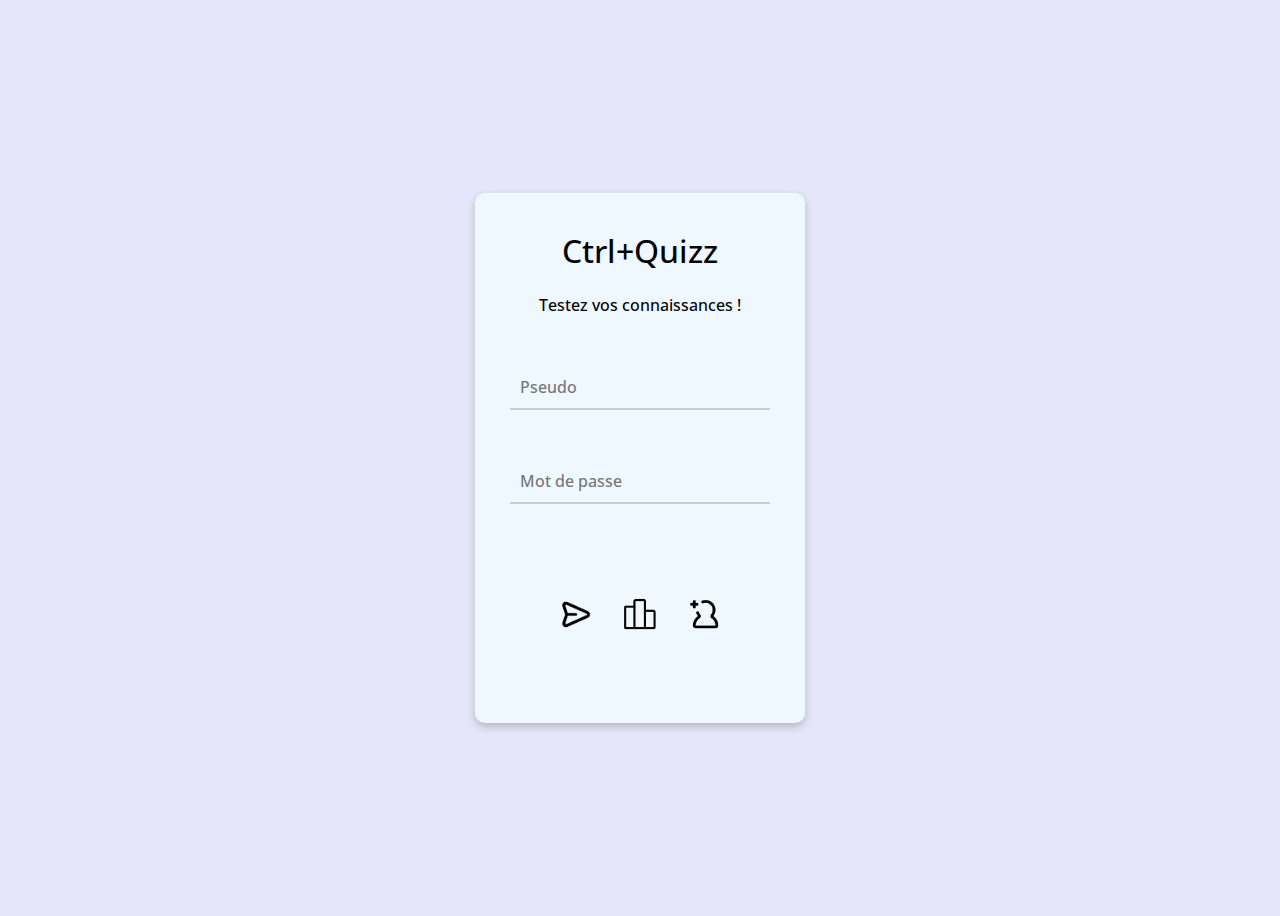
<file: index.html>
<!DOCTYPE html>
<html lang="en">
<head>
    <meta charset="UTF-8">
    <meta name="viewport">
    <title>Ctrl+Quizz</title>
    <link rel="stylesheet" href="style.css">
    <script src="script.js"></script>
    <link rel="preconnect" href="https://fonts.googleapis.com">
    <link rel="preconnect" href="https://fonts.gstatic.com" crossorigin>
    <link href="https://fonts.googleapis.com/css2?family=Open+Sans:ital,wght@0,300..800;1,300..800&display=swap" rel="stylesheet">
    <link rel="icon" href="images/icone.jpg">
</head>
<body>
    <div class="card">
        <h1>Ctrl+Quizz</h1>
        <p>Testez vos connaissances !</p>
        <form action="auth.php" method="post">
            <div class="input-container">
                <input placeholder="Pseudo" name="pseudo" id="Pseudo" class="input-fichier" type="text" required>
                <label for="Pseudo" class="input-label">Pseudo</label>
                <span class="input-aesthetic"></span>
            </div>
            <div class="input-container">
                <input placeholder="Mot de passe" name="mdp" id="mdp" class="input-fichier" type="password" required>
                <label for="mdp" class="input-label">Mot de passe</label>
                <span class="input-aesthetic"></span>
            </div>
            <button type="submit" name="action" value="login" id="btn" class="btn">             
                <img src="images/send.png" alt="send" width="40px" height="40px">
            </button>
            <button type="button" name="action" value="podium" id="btn2" class="btn">
                <a href="classement/classement.php"> 
                <img src="images/podium.png" alt="podium" width="40px" height="40px">
                </a>
            </button>
            <button type="submit" name="action" value="register" id="btn2" class="btn">             
                <img src="images/Add User.png" alt="adduser" width="40px" height="40px">
            </button>
        </form>
    <script src="script.js"></script>
    </div>
</body>
</html>
</file>
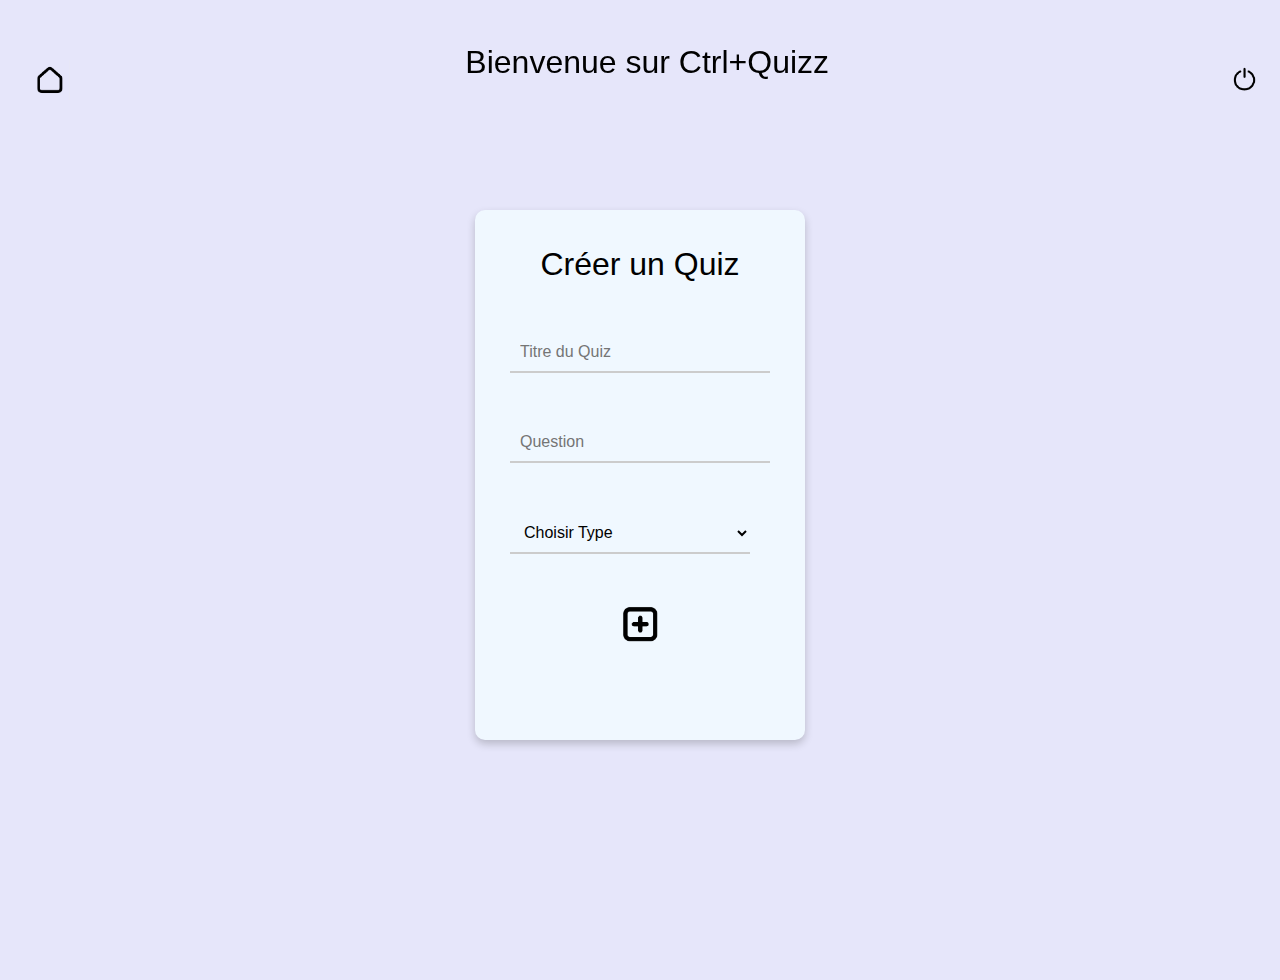
<file: creation/creation.html>
<!DOCTYPE html>
<html lang="fr">
<head>
    <meta charset="UTF-8">
    <meta name="viewport" content="width=device-width, initial-scale=1.0">
    <title>Ctrl+Quizz</title>
    <link rel="stylesheet" href="creation.css">
    <link rel="icon" href="../images/icone.jpg">
    <script src="creation.js" defer></script>
</head>
<body>
    <div class="navbar">
        <button id="homebtn" class="btn">
            <a href="../admin/admin.html">
                <img src="../images/home.jpg" alt="Accueil" width="40px" height="40px">
            </a>
        </button>
        <h1 align="center">Bienvenue sur Ctrl+Quizz</h1>
        <button id="decobtn" class="btn">
            <a href="../deco/deco.html">
                <img src="../images/deco.jpg" alt="Déconnexion" width="40px" height="40px">
            </a>
        </button>
    </div>
    <div class="card">
        <h1>Créer un Quiz</h1>
        <form id="quizz-form" action="creation.php" method="POST">
            <!-- Titre du Quiz -->
            <div class="input-container">
                <input placeholder="Titre du Quiz" name="title" id="title" class="input-fichier" type="text" required>
                <label for="title" class="input-label">Titre du Quiz :</label>
                <span class="input-aesthetic"></span>
            </div>

            <!-- Question -->
            <div class="input-container">
                <input placeholder="Question" name="question" id="question" class="input-fichier" type="text" required>
                <label for="question" class="input-label">Question :</label>
                <span class="input-aesthetic"></span>
            </div>

            <!-- Type de Question -->
            <div class="input-container">
                <label for="question_type" class="input-label">Type de Question :</label>
                <select name="question_type" id="question_type" class="input-fichier" required>
                    <option value="">Choisir Type</option>
                    <option value="QCM">QCM</option>
                    <option value="Vrai/Faux">Vrai/Faux</option>
                    <option value="Ouverte">Ouverte</option>
                </select>
                <span class="input-aesthetic"></span>
            </div>

            <!-- Options pour QCM -->
            <div id="qcm-options" style="display: none;">
                <div class="input-container">
                    <input placeholder="Option 1" name="option1" id="option1" class="input-fichier" type="text">
                    <label for="option1" class="input-label">Option 1 :</label>
                    <span class="input-aesthetic"></span>
                </div>
                <div class="input-container">
                    <input placeholder="Option 2" name="option2" id="option2" class="input-fichier" type="text">
                    <label for="option2" class="input-label">Option 2 :</label>
                    <span class="input-aesthetic"></span>
                </div>
                <div class="input-container">
                    <input placeholder="Option 3" name="option3" id="option3" class="input-fichier" type="text">
                    <label for="option3" class="input-label">Option 3 :</label>
                    <span class="input-aesthetic"></span>
                </div>
                <div class="input-container">
                    <input placeholder="Option correcte (1, 2 ou 3)" name="correct_optio" id="correct_option" class="input-fichier" type="number" min="1" max="3">
                    <label for="correct_option" class="input-label">Option correcte :</label>
                    <span class="input-aesthetic"></span>
                </div>
            </div>

            <!-- Options pour Vrai/Faux -->
            <div id="true-false-options" style="display: none;">
                <div class="input-container">
                    <input placeholder="Réponse correcte (Vrai ou Faux)" name="correct_option" id="true_false_correct" class="input-fichier" type="text">
                    <label for="true_false_correct" class="input-label">Réponse correcte :</label>
                    <span class="input-aesthetic"></span>
                </div>
            </div>

            <!-- Réponse pour Question Ouverte -->
            <div id="open-answer" style="display: none;">
                <div class="input-container">
                    <textarea placeholder="Réponse préformatée" name="formatted_answer" id="formatted_answer" class="input-fichier"></textarea>
                    <label for="formatted_answer" class="input-label">Réponse préformatée :</label>
                    <span class="input-aesthetic"></span>
                </div>
            </div>

            <!-- Bouton Soumettre -->
            <button type="submit" class="btn">
                <img src="../images/plus.png" alt="add-question" width="40px" height="40px">
            </button>
        </form>
    </div>
</body>
</html>
</file>
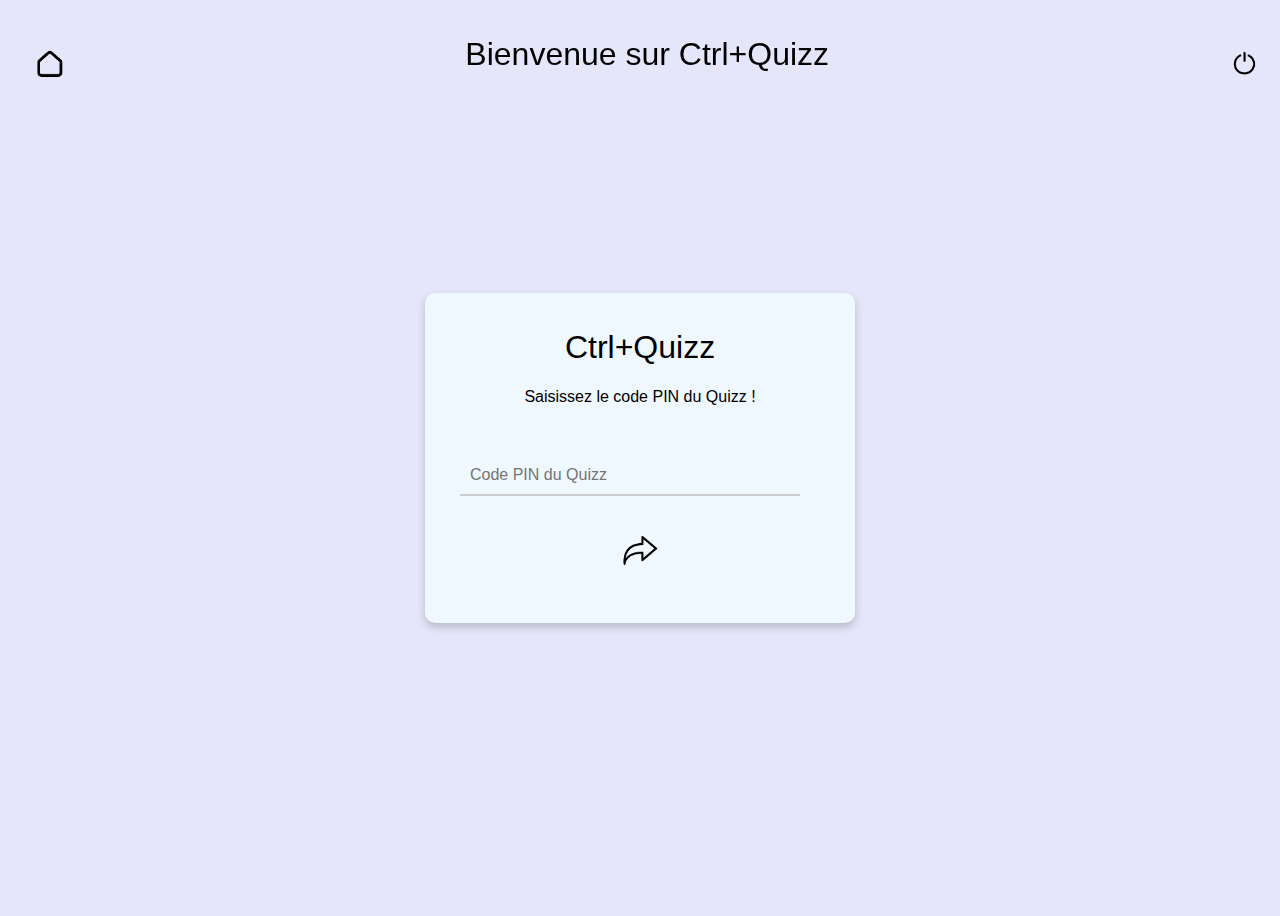
<file: liste/liste.html>
<!DOCTYPE html>
<html lang="en">
<head>
    <meta charset="UTF-8">
    <meta name="viewport" content="width=device-width, initial-scale=1.0">
    <title>Ctrl+Quizz</title>
    <link rel="stylesheet" href="liste.css">
    <link rel="icon" href="../images/icone.jpg">
</head>
<body>
    <div class="navbar">
        <button id="homebtn" class="btn">
            <a href="../index.html">
                <img src="../images/home.jpg" alt="Accueil" width="40px" height="40px">
            </a>
        </button>
        <h1 align="center">Bienvenue sur Ctrl+Quizz</h1>
        <button id="decobtn" class="btn">
            <a href="../deco/deco.html">
                <img src="../images/deco.jpg" alt="Déconnexion" width="40px" height="40px">
            </a>
        </button>
    </div>
    <div class="card">
        <h1>Ctrl+Quizz</h1>
        <p>Saisissez le code PIN du Quizz !</p>
        <form method="POST" action="quiz_login.php">
            <div class="input-container">
                <input placeholder="Code PIN du Quizz" name="pin" id="PIN" class="input-fichier" type="text" required>
                <label for="PIN" class="input-label">Code PIN du Quizz</label>
                <span class="input-aesthetic"></span>
            </div>
            <button type="submit" id="btn" class="btn">
                <img src="../images/pin.jpg" alt="Envoyer" width="40px" height="40px">
            </button>
        </form>
    </div>
</body>
</html>
</file>
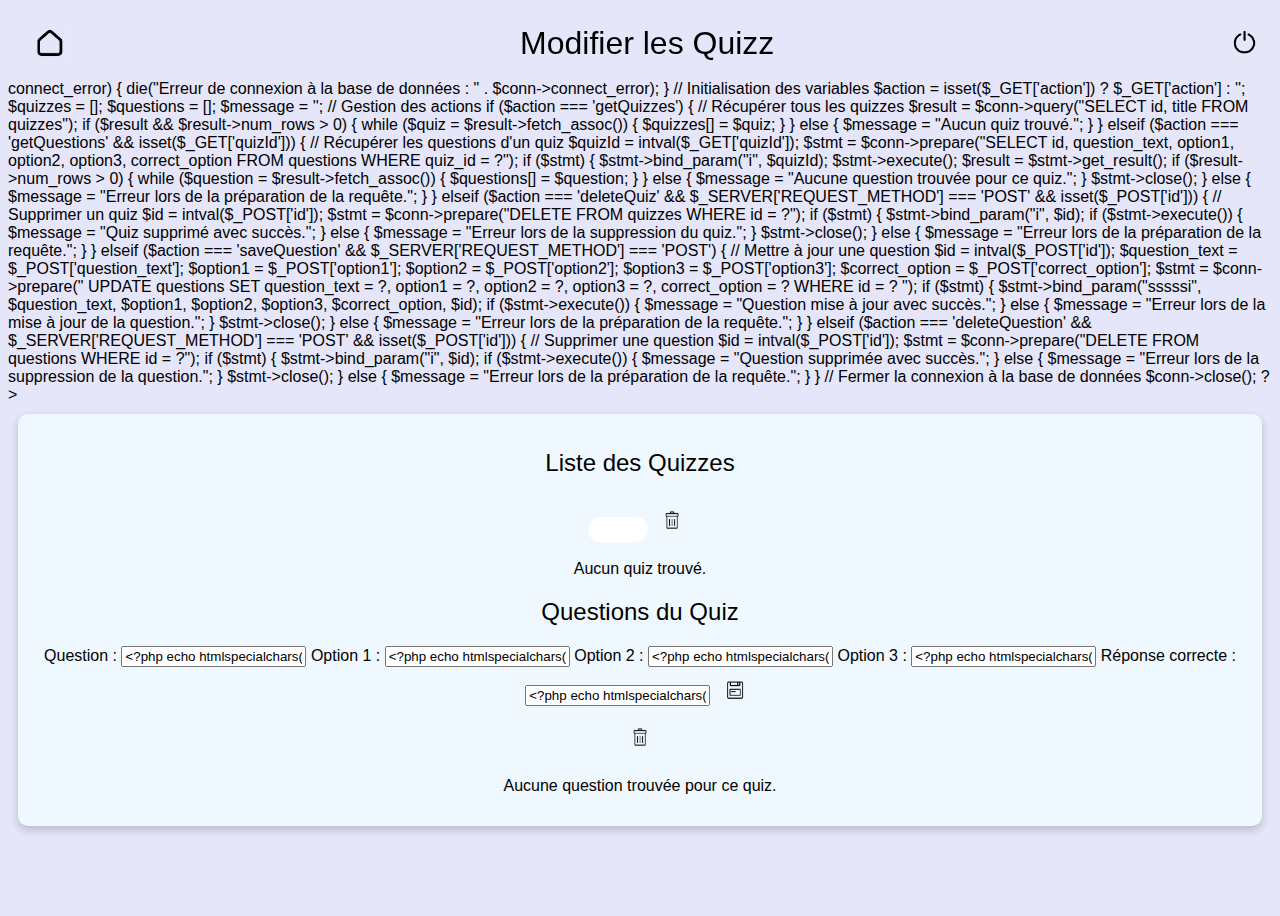
<file: modifier/modifier.html>
<!DOCTYPE html>
<html lang="fr">
<head>
    <meta charset="UTF-8">
    <meta name="viewport" content="width=device-width, initial-scale=1.0">
    <title>Ctrl+Quizz</title>
    <link rel="stylesheet" href="modifier.css">
    <link rel="icon" href="../images/icone.jpg">
    <script>
        // Charger la liste des quiz dynamiquement
        function loadQuizzes() {
            const quizList = document.getElementById('quiz-list');
            quizList.innerHTML = ''; // Vider le conteneur avant de charger les quizzes
            fetch('modifier.php?action=getQuizzes')
                .then(response => response.text())
                .then(data => {
                    quizList.innerHTML = data;
                })
                .catch(error => {
                    console.error('Erreur lors du chargement des quizzes :', error);
                    quizList.innerHTML = '<p>Erreur lors du chargement des quizzes.</p>';
                });
        }

        // Charger les quiz au chargement de la page
        window.onload = loadQuizzes;
    </script>
</head>
<body>
    <div class="navbar">
        <button id="homebtn" class="btn">
            <a href="../admin/admin.html">
                <img src="../images/home.jpg" alt="Accueil" width="40px" height="40px">
            </a>
        </button>
        <button id="decobtn" class="btn">
            <a href="../deco/deco.html">
                <img src="../images/deco.jpg" alt="Déconnexion" width="40px" height="40px">
            </a>
        </button>
    </div>
    <div id="quiz-list">
        <!-- Les quiz seront chargés dynamiquement ici -->
    </div>
</body>
</html>
</file>
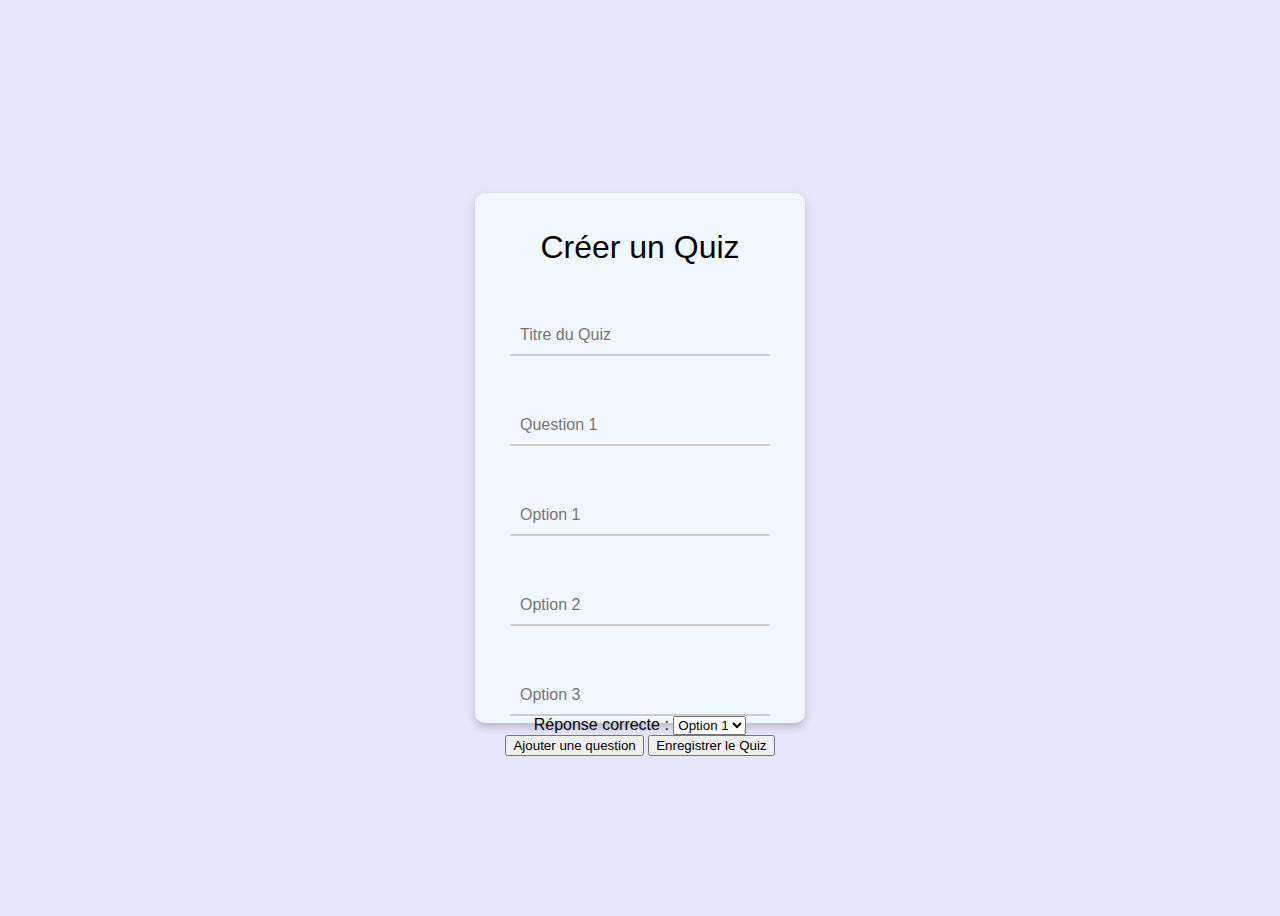
<file: testvictor/creation.html>
<!DOCTYPE html>
<html lang="fr">
<head>
    <meta charset="UTF-8">
    <meta name="viewport" content="width=device-width, initial-scale=1.0">
    <title>Création de Quiz</title>
    <link rel="stylesheet" href="creation.css">
</head>
<body>
    <div class="card">
        <h1>Créer un Quiz</h1> 
        <form id="quiz-form" action="creation.php" method="POST">
            <div class="input-container">
                <input placeholder="Titre du Quiz" name="quiz-title" id="quiz-title" class="input-fichier" type="text" required>
                <label for="quiz-title" class="input-label">Titre du Quiz :</label>
                <span class="input-aesthetic"></span>
            </div>
            <div id="questions-container">
                <div class="question">
                    <div class="input-container">
                        <input placeholder="Question 1" name="questions[]" id="question-1" class="input-fichier" type="text" required>
                        <label for="question-1" class="input-label">Question 1 :</label>
                        <span class="input-aesthetic"></span>
                    </div>
                        <div class="options">
                            <div class="input-container">
                                <input placeholder="Option 1" name="options-1[]" id="option-1-1" class="input-fichier" type="text" required>
                                <label for="option-1-1" class="input-label">Option 1 :</label>
                                <span class="input-aesthetic"></span>
                            </div>
                            <div class="input-container">
                                <input placeholder="Option 2" name="options-1[]" id="option-1-2" class="input-fichier" type="text" required>
                                <label for="option-1-2" class="input-label">Option 2 :</label>
                                <span class="input-aesthetic"></span>
                            </div>
                            <div class="input-container">
                                <input placeholder="Option 3" name="options-1[]" id="option-1-3" class="input-fichier" type="text" required>
                                <label for="option-1-3" class="input-label">Option 3 :</label>
                                <span class="input-aesthetic"></span>
                            </div>
                                <label for="correct-option-1">Réponse correcte :</label>
                                <select id="correct-option-1" name="correct-options[]" required>
                                    <option value="1">Option 1</option>
                                    <option value="2">Option 2</option>
                                    <option value="3">Option 3</option>
                                </select>
                        </div>
                </div>
            </div>
            <button type="button" id="add-question">Ajouter une question</button>
            <button type="submit">Enregistrer le Quiz</button>
        </form>
    </div>
    <script src="creation.js"></script>
</body>
</html>
</file>
<file: style.css>
* {
    font-family: "Open Sans", sans-serif;
    font-optical-sizing: auto;
    font-weight: 500;
    font-style: normal;
    font-variation-settings:
      "wdth" 100;
}
html{
  overflow: hidden;
}
body{
    background-color: #e6e6fa;
    justify-content: center;
    align-items: center;
    display: flex;
    height: 100vh;
    flex-direction: column;
}

.card{
    background-color: #f0f8ff;
    border-radius: 10px;
    box-shadow: 0 4px 8px 0 rgba(0, 0, 0, 0.2);
    width: 300px;
    height: 500px;
    margin: 10px;
    padding: 15px;
    text-align: center;
}

.card h1{
    font-size: 2rem;
}

.input-container {
    position: relative;
    margin-top: 50px;
    width: 80%;
    left: 20px;
  }
  
  .input-fichier {
    display: block;
    width: 100%;
    padding: 10px;
    font-size: 16px;
    border: none;
    border-bottom: 2px solid #ccc;
    outline: none;
    background-color: transparent;
  }
  
  .input-label {
    position: absolute;
    top: 0;
    left: 0;
    font-size: 16px;
    color: rgba(204, 204, 204, 0);
    pointer-events: none;
    transition: all 0.3s ease;
  }
  
  .input-aesthetic {
    position: absolute;
    bottom: 0;
    left: 0;
    height: 2px;
    width: 0;
    background-color: #184766;
    transition: all 0.3s ease;
  }
  
  .input-fichier:focus + .input-label {
    top: -20px;
    font-size: 12px;
    color: #184766;
  }
  
  .input-fichier:focus + .input-label + .input-aesthetic {
    width: 110%;
  }

.btn{
  background-color:transparent;
  border: none;
  padding: 10px;
  border-radius: 500px;
  margin-top: 5em;
  font-size: 1em;
  justify-content: center;
  align-items: center;
}

.btn img{
  display: inline-block;
  justify-content: center;
  align-items: center;
}
</file>
<file: creation/creation.css>
* {
  font-family: "Open Sans", sans-serif;
  font-optical-sizing: auto;
  font-weight: 500;
  font-style: normal;
  font-variation-settings:
    "wdth" 100;
}
body {
  background-color: #e6e6fa;
  margin: 0; /* Supprime les marges par défaut */
  min-height: 100vh; /* Simule une page plus longue pour tester le scroll */
  overflow-y: auto; /* Permet le défilement global sur toute la page */
  display: flex;
  justify-content: center; /* Centre la card horizontalement */
  align-items: flex-start; /* Aligne la card en haut de la page */
  padding: 20px; /* Ajoute un espace autour de la card */
  padding-top: 60px; /* Ajoute un espace pour éviter que la card chevauche la navbar */
}

.card {
  background-color: #f0f8ff;
  border-radius: 10px;
  box-shadow: 0 4px 8px 0 rgba(0, 0, 0, 0.2);
  width: 300px; /* Largeur fixe */
  min-height: 500px; /* Hauteur minimale pour la card */
  position: relative; /* Permet à la card de s'adapter à son contenu */
  padding: 15px;
  text-align: center;
  overflow: visible; /* Permet au contenu de dépasser si nécessaire */
  margin-top: 150px; /* Augmente l'espace entre la card et la navbar */
  z-index: 1; /* Place la card en dessous de la navbar */
}

.card h1{
  font-size: 2rem;
}

.input-container {
  position: relative;
  margin-top: 50px;
  width: 80%;
  left: 20px;
}

.input-fichier {
  display: block;
  width: 100%;
  padding: 10px;
  font-size: 16px;
  border: none;
  border-bottom: 2px solid #ccc;
  outline: none;
  background-color: transparent;
}

.input-label {
  position: absolute;
  top: 0;
  left: 0;
  font-size: 16px;
  color: rgba(204, 204, 204, 0);
  pointer-events: none;
  transition: all 0.3s ease;
}

.input-aesthetic {
  position: absolute;
  bottom: 0;
  left: 0;
  height: 2px;
  width: 0;
  background-color: #184766;
  transition: all 0.3s ease;
}

.input-fichier:focus + .input-label {
  top: -20px;
  font-size: 12px;
  color: #184766;
}

.input-fichier:focus + .input-label + .input-aesthetic {
  width: 110%;
}

.btn{
background-color:transparent;
border: none;
padding: 10px;
border-radius: 500px;
margin-top: 2.5em;
font-size: 1em;
justify-content: center;
align-items: center;
}

.btn img{
display: inline-block;
justify-content: center;
align-items: center;
}
.navbar {
  position: fixed;
  top: 0;
  left: 0;
  width: 98%; /* Assure que la navbar occupe toute la largeur */
  display: flex;
  justify-content: space-between;
  align-items: center;
  padding: 10px 20px;
  background: transparent;
  z-index: 9999; /* Place la navbar au-dessus de tout */
  margin: 0; /* Supprime toute marge éventuelle */
}
.navbar button {
  background: none;
  border: none;
  color: black;
  font-size: 16px;
  cursor: pointer;
}
.navbar h1 {
  margin: 0;
  font-size: 2rem;
}
</file>
<file: liste/liste.css>
* {
    font-family: "Open Sans", sans-serif;
    font-optical-sizing: auto;
    font-weight: 500;
    font-style: normal;
    font-variation-settings:
      "wdth" 100;
}
html {
    overflow: hidden;

}
body{
    background-color: #e6e6fa;
    justify-content: center;
    align-items: center;
    display: flex;
    height: 100vh;
    flex-direction: column;
}
.card{
    background-color: #f0f8ff;
    border-radius: 10px;
    box-shadow: 0 4px 8px 0 rgba(0, 0, 0, 0.2);
    width: 400px;
    height: 300px;
    margin: 10px;
    padding: 15px;
    text-align: center;
}

.card h1{
    font-size: 2rem;
}

.input-container {
    position: relative;
    margin-top: 50px;
    width: 80%;
    left: 20px;
  }
  
  .input-fichier {
    display: block;
    width: 100%;
    padding: 10px;
    font-size: 16px;
    border: none;
    border-bottom: 2px solid #ccc;
    outline: none;
    background-color: transparent;
  }
  
  .input-label {
    position: absolute;
    top: 0;
    left: 0;
    font-size: 16px;
    color: rgba(204, 204, 204, 0);
    pointer-events: none;
    transition: all 0.3s ease;
  }
  
  .input-aesthetic {
    position: absolute;
    bottom: 0;
    left: 0;
    height: 2px;
    width: 0;
    background-color: #184766;
    transition: all 0.3s ease;
  }
  

  .input-fichier:focus + .input-label {
    top: -20px;
    font-size: 12px;
    color: #184766;
  }
  
  .input-fichier:focus + .input-label + .input-aesthetic {
    width: 110%;
  }
  .btn{
    background-color:transparent;
    border: none;
    padding: 10px;
    border-radius: 500px;
    margin-top: 1.5em;
    font-size: 1em;
    justify-content: center;
    align-items: center;
  }
  
  .btn img{
    display: inline-block;
    justify-content: center;
    align-items: center;
  }
  .navbar {
    position: fixed;
    top: 0;
    left: 0;
    width: 98%;
    display: flex;
    justify-content: space-between;
    align-items: center;
    padding: 10px 20px;
    background: transparent;
}
.navbar button {
    background: none;
    border: none;
    color: black;
    font-size: 16px;
    cursor: pointer;
}
.navbar h1 {
    margin: 0;
    font-size: 2rem;
}
</file>
<file: modifier/modifier.css>
* {
    font-family: "Open Sans", sans-serif;
    font-optical-sizing: auto;
    font-weight: 500;
    font-style: normal;
    font-variation-settings:
      "wdth" 100;
}
html {
    overflow: hidden;

}
body{
    background-color: #e6e6fa;
    justify-content: center;
    align-items: center;
    display: flex;
    height: 100vh;
    flex-direction: column;
}
.card{
    background-color: #f0f8ff;
    border-radius: 10px;
    box-shadow: 0 4px 8px 0 rgba(0, 0, 0, 0.2);
    margin: 10px;
    padding: 15px;
    text-align: center;
}

.card h1{
    font-size: 2rem;
}

.input-container {
    position: relative;
    margin-top: 50px;
    width: 80%;
    left: 20px;
  }
  
  .input-fichier {
    display: block;
    width: 100%;
    padding: 10px;
    font-size: 16px;
    border: none;
    border-bottom: 2px solid #ccc;
    outline: none;
    background-color: transparent;
  }
  
  .input-label {
    position: absolute;
    top: 0;
    left: 0;
    font-size: 16px;
    color: rgba(204, 204, 204, 0);
    pointer-events: none;
    transition: all 0.3s ease;
  }
  
  .input-aesthetic {
    position: absolute;
    bottom: 0;
    left: 0;
    height: 2px;
    width: 0;
    background-color: #184766;
    transition: all 0.3s ease;
  }
  

  .input-fichier:focus + .input-label {
    top: -20px;
    font-size: 12px;
    color: #184766;
  }
  
  .input-fichier:focus + .input-label + .input-aesthetic {
    width: 110%;
  }
  .btn{
    background-color:transparent;
    border: none;
    padding: 10px;
    border-radius: 500px;
    margin-top: 0.2em;
    font-size: 1em;
    justify-content: center;
    align-items: center;
  }
  
  .btn img{
    display: inline-block;
    justify-content: center;
    align-items: center;
  }
  .navbar {
    position: fixed;
    top: 0;
    left: 0;
    width: 98%;
    display: flex;
    justify-content: space-between;
    align-items: center;
    padding: 10px 20px;
    background: transparent;
}
.navbar button {
    background: none;
    border: none;
    color: black;
    font-size: 16px;
    cursor: pointer;
}
.navbar h1 {
    margin: 0;
    font-size: 2rem;
}
.button {
    padding: 12.5px 30px;
    border: 0;
    border-radius: 100px;
    background-color: white;
    color: black;
    font-weight: Bold;
    transition: all 0.5s;
    -webkit-transition: all 0.5s;
  }
  
  .button:hover {
    background-color: lavender;
    box-shadow: 0 0 20px lavender;
    transform: scale(1.1);
  }
  
  .button:active {
    background-color: lavender;
    transition: all 0.25s;
    -webkit-transition: all 0.25s;
    box-shadow: none;
    transform: scale(0.98);
  }
</file>
<file: testvictor/creation.css>
* {
    font-family: "Open Sans", sans-serif;
    font-optical-sizing: auto;
    font-weight: 500;
    font-style: normal;
    font-variation-settings:
      "wdth" 100;
}
html{
  overflow: hidden;
}
body{
    background-color: #e6e6fa;
    justify-content: center;
    align-items: center;
    display: flex;
    height: 100vh;
    flex-direction: column;
}

.card{
    background-color: #f0f8ff;
    border-radius: 10px;
    box-shadow: 0 4px 8px 0 rgba(0, 0, 0, 0.2);
    width: 300px;
    height: 500px;
    margin: 10px;
    padding: 15px;
    text-align: center;
}

.card h1{
    font-size: 2rem;
}

.input-container {
    position: relative;
    margin-top: 50px;
    width: 80%;
    left: 20px;
  }
  
  .input-fichier {
    display: block;
    width: 100%;
    padding: 10px;
    font-size: 16px;
    border: none;
    border-bottom: 2px solid #ccc;
    outline: none;
    background-color: transparent;
  }
  
  .input-label {
    position: absolute;
    top: 0;
    left: 0;
    font-size: 16px;
    color: rgba(204, 204, 204, 0);
    pointer-events: none;
    transition: all 0.3s ease;
  }
  
  .input-aesthetic {
    position: absolute;
    bottom: 0;
    left: 0;
    height: 2px;
    width: 0;
    background-color: #184766;
    transition: all 0.3s ease;
  }
  
  .input-fichier:focus + .input-label {
    top: -20px;
    font-size: 12px;
    color: #184766;
  }
  
  .input-fichier:focus + .input-label + .input-aesthetic {
    width: 110%;
  }

.btn{
  background-color:transparent;
  border: none;
  padding: 10px;
  border-radius: 500px;
  margin-top: 5em;
  font-size: 1em;
  justify-content: center;
  align-items: center;
}

.btn img{
  display: inline-block;
  justify-content: center;
  align-items: center;
}
</file>
